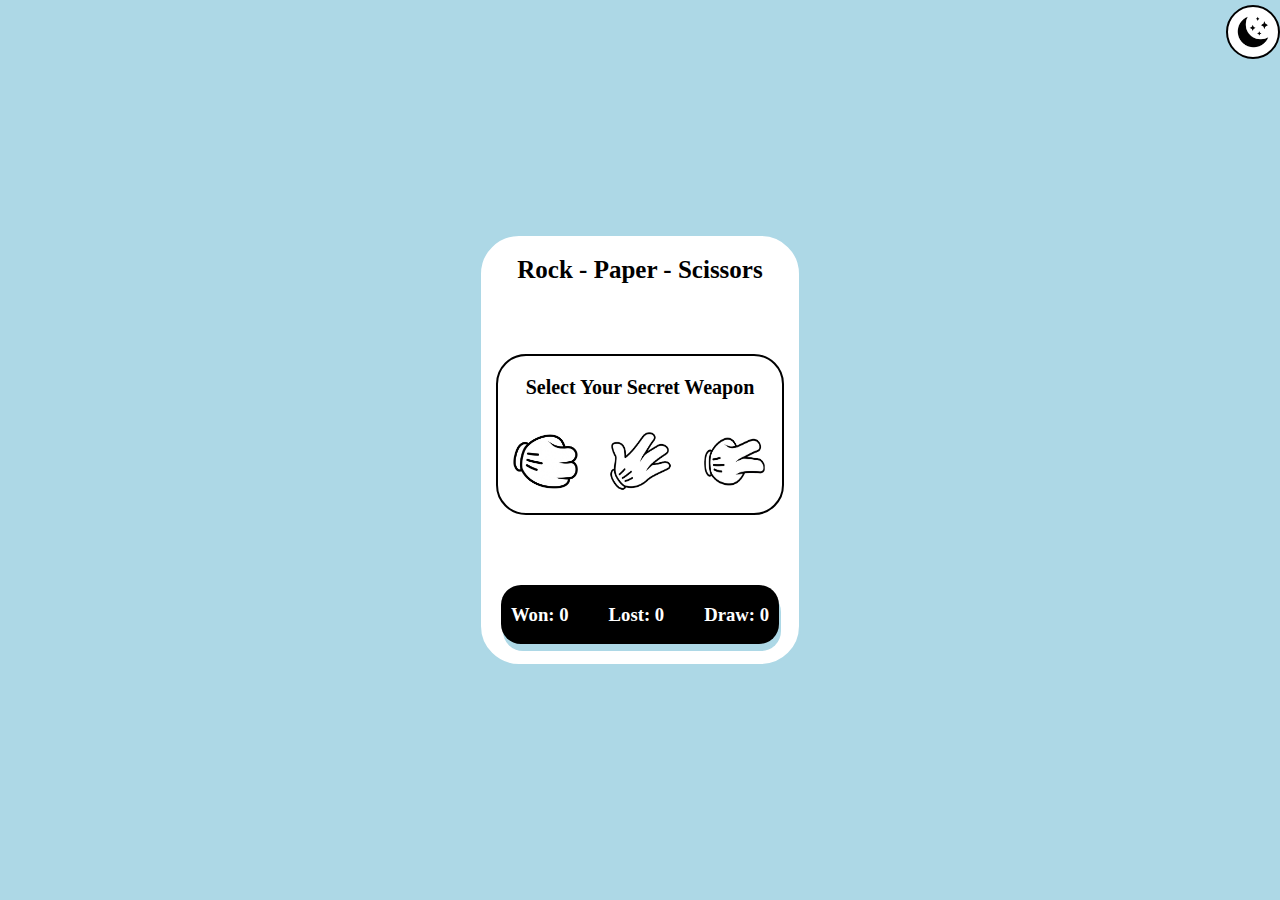
<file: index.html>
<!DOCTYPE html>
<html lang="en">
  <head>
    <meta charset="UTF-8" />
    <meta name="viewport" content="width=device-width, initial-scale=1.0" />
    <title>Rock Paper Scissors</title>
    <link rel="stylesheet" href="style.css" />
  </head>
  <body>

  <img src="Images/dark mode.png" class="icon">
    <div class="container">
      <h1>Rock - Paper - Scissors</h1>

      <div class="box">
        <h3>Select Your Secret Weapon</h3>

        <div class="weapon-box">
          <div class="Rock">
            <img src="Images/rock.png" alt="Rock" height="65px" width="65px" />
          </div>
          <div class="Paper">
            <img src="Images/paper.png" alt="Rock" height="65px" width="65px" />
          </div>
          <div class="Scissors">
            <img
              src="Images/scissors.png"
              alt="Rock"
              height="65px"
              width="65px"
            />
          </div>
        </div>
      </div>

      <div class="choice">
        <h3>Player <span>v/s</span> Computer</h3>

        <div class="choice-hands">
          <div class="player-choice">
            <img
              src="Images/rock.png"
              alt="player"
              height="65px"
              width="65px"
            />
          </div>
          <div class="computer-choice">
            <img
              src="Images/rock.png"
              alt="computer"
              height="65px"
              width="65px"
            />
          </div>
        </div>
      </div>


      <div class="result-output">
        <h3>Congrats, You Won! 😎</h3>
        <div class="play-again">
          <button type="reset">Again ⚔</button>
        </div>
      </div>


      <div class="score">
        <div class="score-grade">
        <div class="won">
          <h3>Won: <span>0</span></h3>
        </div>
        <div class="lost">
          <h3>Lost: <span>0</span></h3>
        </div>
        <div class="draw">
          <h3>Draw: <span>0</span></h3>
        </div>
      </div>
    </div>
    </div>

    <script src="script.js"></script>
  </body>
</html>
</file>
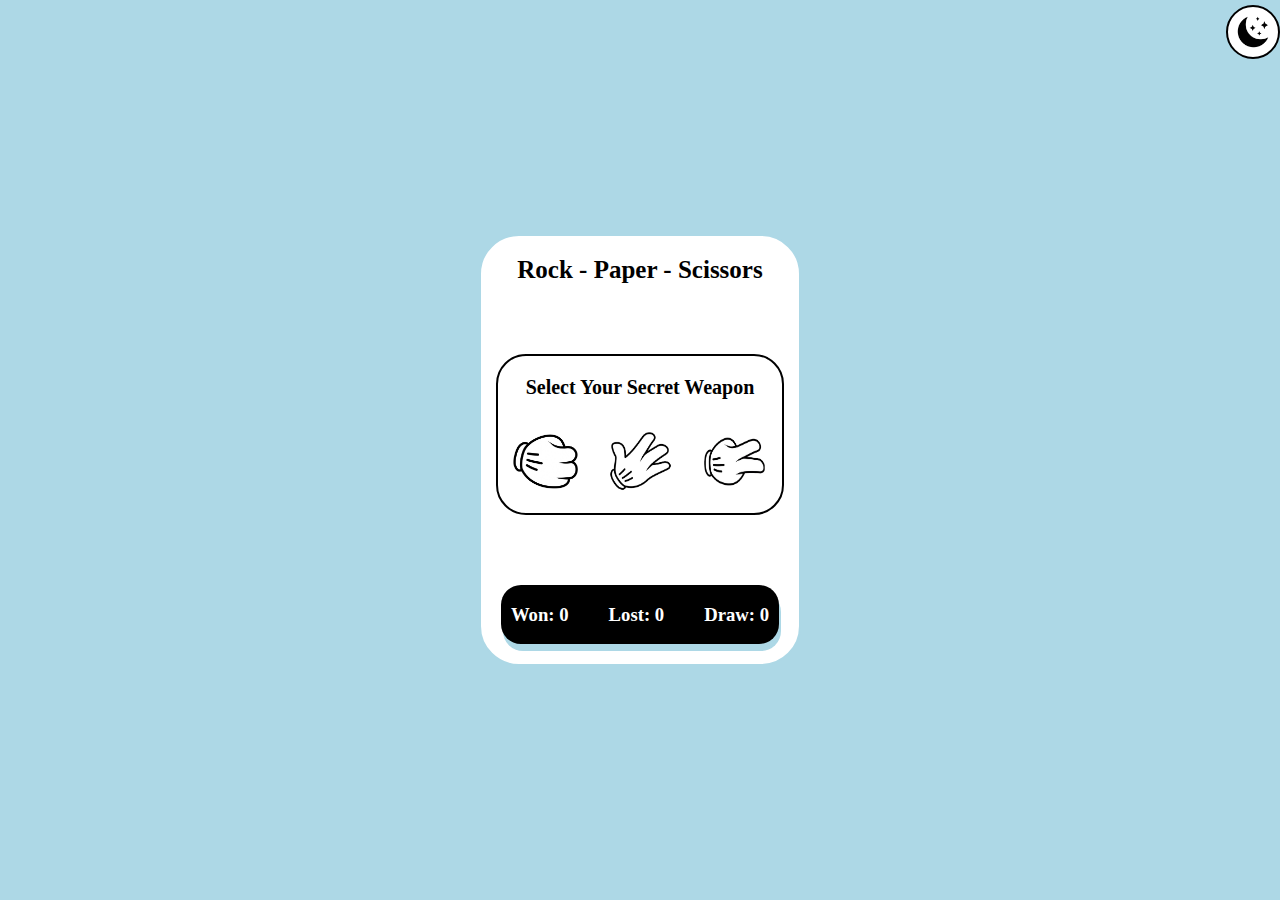
<file: Rock paper Scissors/index.html>
<!DOCTYPE html>
<html lang="en">
  <head>
    <meta charset="UTF-8" />
    <meta name="viewport" content="width=device-width, initial-scale=1.0" />
    <title>Rock Paper Scissors</title>
    <link rel="stylesheet" href="style.css" />
  </head>
  <body>

    <img src="Images/dark mode.png" class="icon">
    <div class="container">
      <h1>Rock - Paper - Scissors</h1>

      <div class="box">
        <h3>Select Your Secret Weapon</h3>

        <div class="weapon-box">
          <div class="Rock">
            <img src="Images/rock.png" alt="Rock" height="65px" width="65px" />
          </div>
          <div class="Paper">
            <img src="Images/paper.png" alt="Rock" height="65px" width="65px" />
          </div>
          <div class="Scissors">
            <img
              src="Images/scissors.png"
              alt="Rock"
              height="65px"
              width="65px"
            />
          </div>
        </div>
      </div>

      <div class="choice">
        <h3>Player <span>v/s</span> Computer</h3>

        <div class="choice-hands">
          <div class="player-choice">
            <img
              src="Images/rock.png"
              alt="player"
              height="65px"
              width="65px"
            />
          </div>
          <div class="computer-choice">
            <img
              src="Images/rock.png"
              alt="computer"
              height="65px"
              width="65px"
            />
          </div>
        </div>
      </div>


      <div class="result-output">
        <h3>Congrats, You Won! 😎</h3>
        <div class="play-again">
          <button type="reset">Again ⚔</button>
        </div>
      </div>


      <div class="score">
        <div class="score-grade">
        <div class="won">
          <h3>Won: <span>0</span></h3>
        </div>
        <div class="lost">
          <h3>Lost: <span>0</span></h3>
        </div>
        <div class="draw">
          <h3>Draw: <span>0</span></h3>
        </div>
      </div>
    </div>
    </div>

    <script src="script.js"></script>
  </body>
</html>
</file>
<file: style.css>
:root{
  --primary-color: #add8e6 ;
  --secondary-color:#000000;
  --extra: #ffffff;
  --background-color: #add8e6;
    --icon: #ffffff;
}

.dark-mode{
  --primary-color: #add8e6 ;
  --secondary-color:#ffffff;
  --extra: #000000;
  --background-color: #000000;

}

body {
  margin: 0;
  font-family: cursive;
  background-color:  var(--background-color);
  height: 100vh;
  display: flex;
  justify-content: center;
  align-items: center;
}

.icon{
 position: absolute;
  width: 50px;
  height: 50px;
  background-color: var(--icon);
  border: 2px solid var(--secondary-color);
  border-radius: 50%;
  top: 5px;
  right: 0;
  cursor: pointer;
}
.container {
  background-color: var(--extra);
  border-radius: 40px;
  margin: 50px;
  border: 2px solid var(--primary-color);
}

.container h1 {
  font-size: 25px;
  text-align: center;
  color: var(--secondary-color);
  padding: 0 5px;
  margin: 20px 5px;
}

.box {
  border: 2px solid var(--secondary-color);
  border-radius: 30px;
  margin: 70px 15px;
}

.box h3 {
  text-align: center;
  font-size: 20px;
  color: var(--secondary-color);
}

.weapon-box {
  display: flex;
  justify-content: space-between;
  margin: 5px;
  padding: 10px;
}

.score {
  display: flex;
  position: relative;
  bottom: 24%;
  background-color: var(--secondary-color);
  margin: 20px 20px 20px;
  border-radius: 20px;
  box-shadow: 2px 7px var(--primary-color);
}

.score-grade{
  display: flex;
  color: var(--extra);
  padding: 0 10px;
  gap: 40px;
}

.score span {
  color: var(--extra);
}

.choice {
 position: relative;
 top: 11%;
  border: 2px solid var(--secondary-color);
  border-radius: 30px;
  margin: 40px 15px 20px 15px;
  display: none;
}

.choice h3 {
  text-align: center;
  word-spacing: 40px;
  font-size: 20px;
  color: var(--secondary-color);
}

.choice h3 span {
  color: var(--primary-color);
  background-color: black;
  padding: 7px;
  border: 2px solid var(--secondary-color);
  border-radius: 50%;
}
.choice-hands {
  display: flex;
  justify-content: space-between;
  gap: 80px;
  padding: 18px 50px;
}

.active .computer-choice {
  transform: rotateY(180deg);
  animation: computer 0.8s linear infinite;
  animation-delay: 0.3s;
}

@keyframes computer {
  0% {
    transform: rotateY(180deg) rotate(0deg);
  }
  50% {
    transform: rotateY(180deg) rotate(-50deg);
  }
  100% {
    transform: rotateY(180deg) rotate(0deg);
  }
}

.active .player-choice {
  animation: player 0.8s linear infinite;
  animation-delay: 0.3s;
}

@keyframes player {
  0% {
    transform: rotate(0deg);
  }
  50% {
    transform: rotate(-50deg);
  }
  100% {
    transform: rotate(0deg);
  }
}


.result-output{
 
  display: flex;
  justify-content: center;
  align-items: center;
  flex-direction: column;
  display: none;
  
}

.result-output h3 {
  color: var(--secondary-color);
}


.play-again{
  border: 2px solid var(--secondary-color);
  border-radius: 15px;
  box-shadow: 2px 5px var(--primary-color);

}

.play-again button{
  background: none;
  border: none;
  color: var(--secondary-color);
  font-size: 18px;
  font-weight: bold;
  font-family:'Lucida Sans', 'Lucida Sans Regular', 'Lucida Grande', 'Lucida Sans Unicode', Geneva, Verdana, sans-serif;
  cursor: pointer;


}
</file>
<file: Rock paper Scissors/style.css>
:root{
  --primary-color: #add8e6 ;
  --secondary-color:#000000;
  --extra: #ffffff;
  --background-color: #add8e6;
  --icon: #ffffff;
}

.dark-mode{
  --primary-color: #add8e6 ;
  --secondary-color:#ffffff;
  --extra: #000000;
  --background-color: #000000;

}

body {
  margin: 0;
  font-family: cursive;
  background-color:  var(--background-color);
  height: 100vh;
  display: flex;
  justify-content: center;
  align-items: center;
}

.icon{
  position: absolute;
  width: 50px;
  height: 50px;
  background-color: var(--icon);
  border: 2px solid var(--secondary-color);
  border-radius: 50%;
  top: 5px;
  right: 0;
  cursor: pointer;
}


.container {
  background-color: var(--extra);
  border-radius: 40px;
  margin: 50px;
  border: 2px solid var(--primary-color);
}

.container h1 {
  font-size: 25px;
  text-align: center;
  color: var(--secondary-color);
  padding: 0 5px;
  margin: 20px 5px;
}

.box {
  border: 2px solid var(--secondary-color);
  border-radius: 30px;
  margin: 70px 15px;
}

.box h3 {
  text-align: center;
  font-size: 20px;
  color: var(--secondary-color);
}

.weapon-box {
  display: flex;
  justify-content: space-between;
  margin: 5px;
  padding: 10px;
}

.score {
  display: flex;
  position: relative;
  bottom: 24%;
  background-color: var(--secondary-color);
  margin: 20px 20px 20px;
  border-radius: 20px;
  box-shadow: 2px 7px var(--primary-color);
}

.score-grade{
  display: flex;
  color: var(--extra);
  padding: 0 10px;
  gap: 40px;
}

.score span {
  color: var(--extra);
}

.choice {
 position: relative;
 top: 11%;
  border: 2px solid var(--secondary-color);
  border-radius: 30px;
  margin: 40px 15px 20px 15px;
  display: none;
}

.choice h3 {
  text-align: center;
  word-spacing: 40px;
  font-size: 20px;
  color: var(--secondary-color);
}

.choice h3 span {
  color: var(--primary-color);
  background-color: black;
  padding: 7px;
  border: 2px solid var(--secondary-color);
  border-radius: 50%;
}
.choice-hands {
  display: flex;
  justify-content: space-between;
  gap: 80px;
  padding: 18px 50px;
}

.active .computer-choice {
  transform: rotateY(180deg);
  animation: computer 0.8s linear infinite;
  animation-delay: 0.3s;
}

@keyframes computer {
  0% {
    transform: rotateY(180deg) rotate(0deg);
  }
  50% {
    transform: rotateY(180deg) rotate(-50deg);
  }
  100% {
    transform: rotateY(180deg) rotate(0deg);
  }
}

.active .player-choice {
  animation: player 0.8s linear infinite;
  animation-delay: 0.3s;
}

@keyframes player {
  0% {
    transform: rotate(0deg);
  }
  50% {
    transform: rotate(-50deg);
  }
  100% {
    transform: rotate(0deg);
  }
}


.result-output{
 
  display: flex;
  justify-content: center;
  align-items: center;
  flex-direction: column;
  display: none;
  
}

.result-output h3 {
  color: var(--secondary-color);
}


.play-again{
  border: 2px solid var(--secondary-color);
  border-radius: 15px;
  box-shadow: 2px 5px var(--primary-color);

}

.play-again button{
  background: none;
  border: none;
  color: var(--secondary-color);
  font-size: 18px;
  font-weight: bold;
  font-family:'Lucida Sans', 'Lucida Sans Regular', 'Lucida Grande', 'Lucida Sans Unicode', Geneva, Verdana, sans-serif;
  cursor: pointer;


}
</file>
